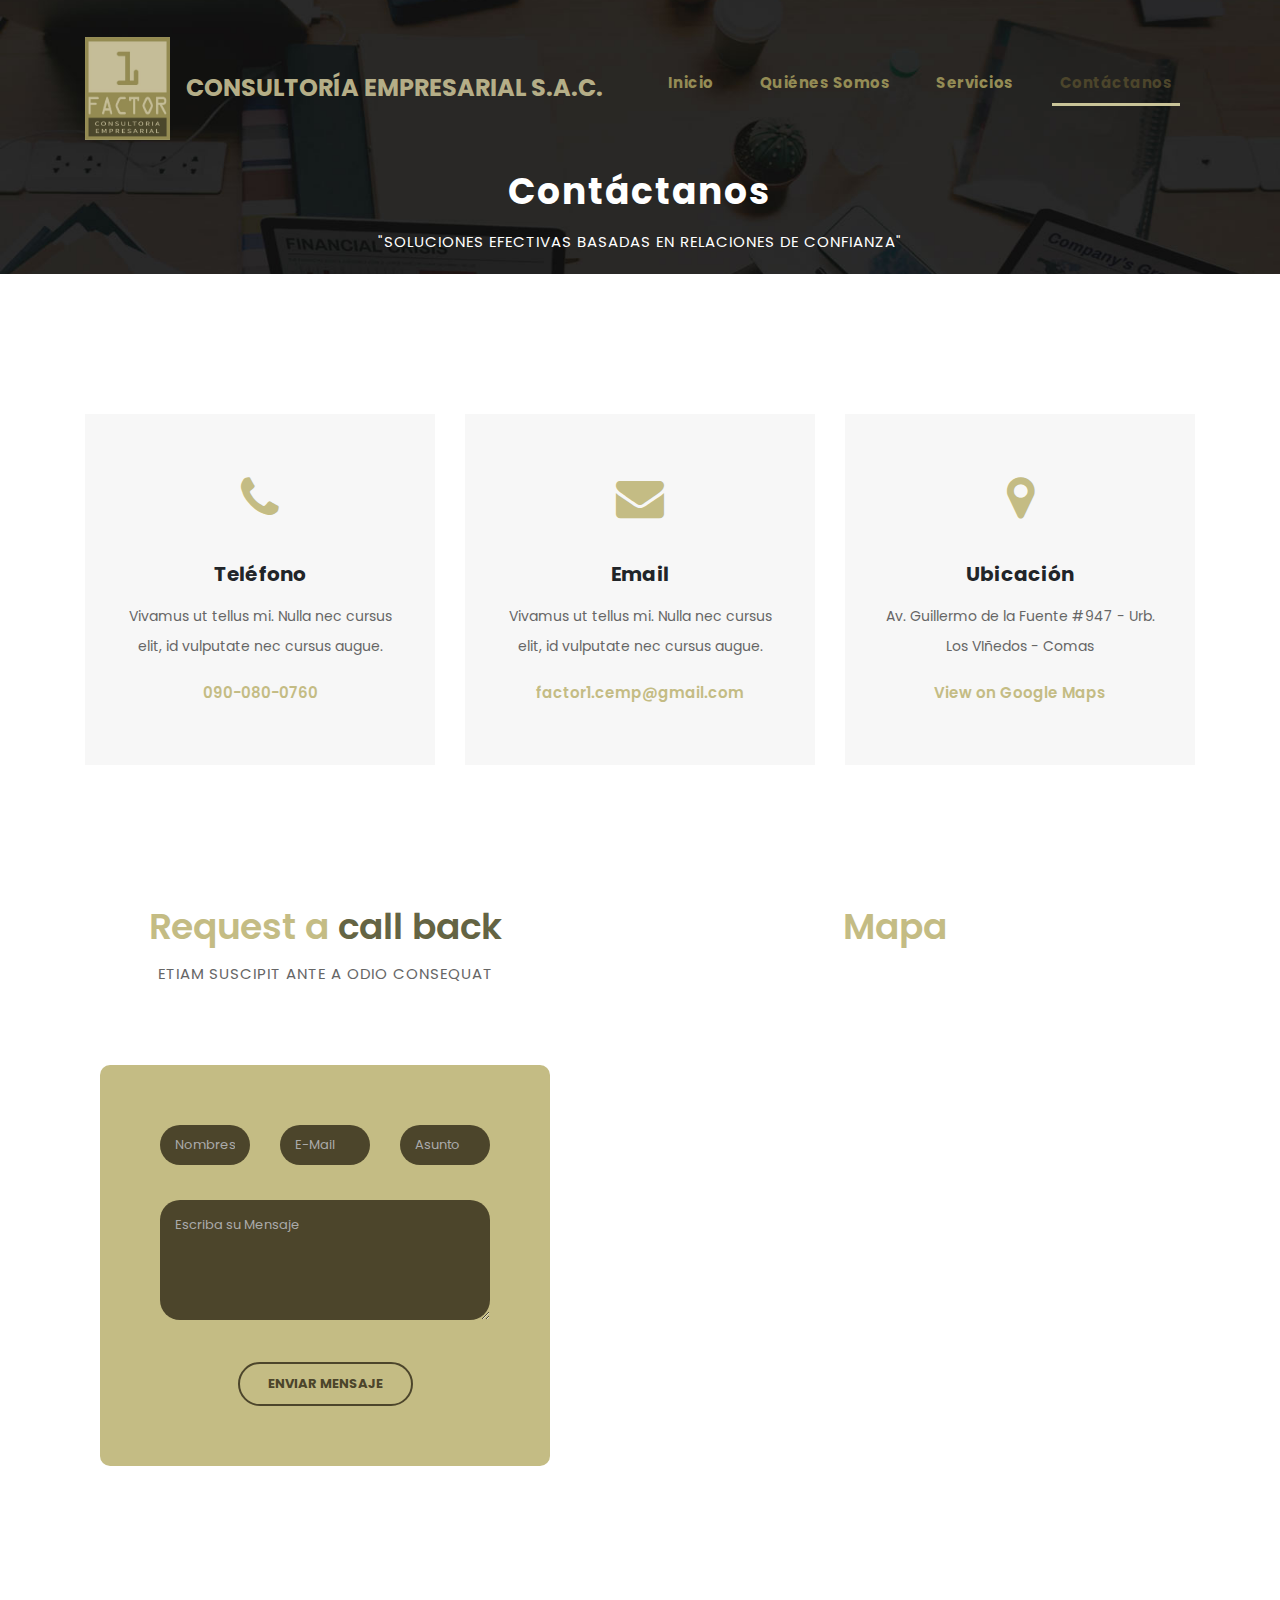
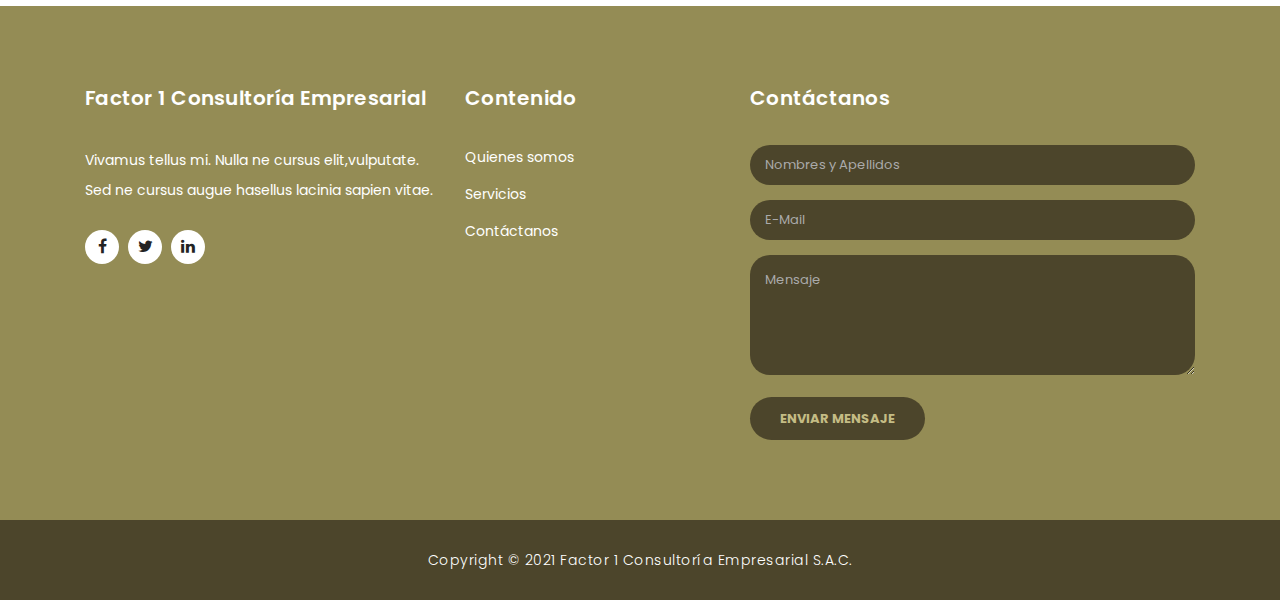
<file: contact.html>
<!DOCTYPE html>
<html lang="en">

  <head>

    <meta charset="utf-8">
    <meta name="viewport" content="width=device-width, initial-scale=1, shrink-to-fit=no">
    <meta name="description" content="">
    <meta name="author" content="TemplateMo">
    <link href="https://fonts.googleapis.com/css?family=Poppins:100,200,300,400,500,600,700,800,900&display=swap" rel="stylesheet">
    <link rel="icon" type="image/png" href="assets/images/logofactor.jpeg" sizes="64x64">

    <title>Factor 1 Consultoría Empresarial</title>

    <!-- Bootstrap core CSS -->
    <link href="vendor/bootstrap/css/bootstrap.min.css" rel="stylesheet">

    <!-- Additional CSS Files -->
    <link rel="stylesheet" href="assets/css/fontawesome.css">
    <link rel="stylesheet" href="assets/css/templatemo-finance-business.css">
    <link rel="stylesheet" href="assets/css/owl.css">
<!--

Finance Business TemplateMo

https://templatemo.com/tm-545-finance-business

-->
  </head>

  <body>

    <!-- ***** Preloader Start ***** -->
    <div id="preloader">
        <div class="jumper">
            <div></div>
            <div></div>
            <div></div>
        </div>
    </div>  
    <!-- ***** Preloader End ***** -->

    <!-- Header -->
    <!-- <div class="sub-header">
      <div class="container">
        <div class="row">
          <div class="col-md-8 col-xs-12">
            <ul class="left-info">
              <li><a href="#"><i class="fa fa-clock-o"></i>Mon-Fri 09:00-17:00</a></li>
              <li><a href="#"><i class="fa fa-phone"></i>090-080-0760</a></li>
            </ul>
          </div>
          <div class="col-md-4">
            <ul class="right-icons">
              <li><a href="#"><i class="fa fa-facebook"></i></a></li>
              <li><a href="#"><i class="fa fa-twitter"></i></a></li>
              <li><a href="#"><i class="fa fa-linkedin"></i></a></li>
              <li><a href="#"><i class="fa fa-behance"></i></a></li>
            </ul>
          </div>
        </div>
      </div>
    </div> -->
    
    <header class="">
      <nav class="navbar navbar-expand-lg">
        <div class="container">
          <a class="navbar-brand" href="index.html"><img src="assets/images/logofactor.jpeg" alt="logo factor" style="width: 85px;"></a>
          <a class="navbar-brand" href="index.html"><h2>CONSULTORÍA EMPRESARIAL S.A.C.</h2></a>
          <button class="navbar-toggler" type="button" data-toggle="collapse" data-target="#navbarResponsive" aria-controls="navbarResponsive" aria-expanded="false" aria-label="Toggle navigation">
            <span class="navbar-toggler-icon"></span>
          </button>
          <div class="collapse navbar-collapse" id="navbarResponsive">
            <ul class="navbar-nav ml-auto">
              <li class="nav-item">
                <a class="nav-link" href="index.html">Inicio
                  <span class="sr-only">(current)</span>
                </a>
              </li>
              <li class="nav-item">
                <a class="nav-link" href="about.html">Quiénes Somos</a>
              </li>
              <li class="nav-item">
                <a class="nav-link" href="services.html">Servicios</a>
              </li>
              <li class="nav-item active">
                <a class="nav-link" href="contact.html">Contáctanos</a>
              </li>
              <!-- <li class="nav-item">
                <a class="nav-link" href="one-page.html">One Page</a>
              </li> -->
            </ul>
          </div>
        </div>
      </nav>
    </header>

    <!-- Page Content -->
    <div class="page-heading header-text">
      <div class="container">
        <div class="row">
          <div class="col-md-12">
            <h1>Contáctanos</h1>
            <span>"SOLUCIONES EFECTIVAS BASADAS EN RELACIONES DE CONFIANZA"</span>
          </div>
        </div>
      </div>
    </div>

    <div class="contact-information">
      <div class="container">
        <div class="row">
          <div class="col-md-4">
            <div class="contact-item">
              <i class="fa fa-phone"></i>
              <h4>Teléfono</h4>
              <p>Vivamus ut tellus mi. Nulla nec cursus elit, id vulputate nec cursus augue.</p>
              <a href="#">090-080-0760</a>
            </div>
          </div>
          <div class="col-md-4">
            <div class="contact-item">
              <i class="fa fa-envelope"></i>
              <h4>Email</h4>
              <p>Vivamus ut tellus mi. Nulla nec cursus elit, id vulputate nec cursus augue.</p>
              <a href="#">factor1.cemp@gmail.com</a>
            </div>
          </div>
          <div class="col-md-4">
            <div class="contact-item">
              <i class="fa fa-map-marker"></i>
              <h4>Ubicación</h4>
              <p>Av. Guillermo de la Fuente #947 - Urb. Los VIñedos - Comas</p>
              <a href="#">View on Google Maps</a>
            </div>
          </div>
        </div>
      </div>
    </div>

    <div class="container">
      <div class="row">
        <div class="callback-form col">
          <div class="container">
            <div class="row">
              <div class="col-md-12">
                <div class="section-heading">
                  <h2>Request a <em>call back</em></h2>
                  <span>Etiam suscipit ante a odio consequat</span>
                </div>
              </div>
              <div class="col-md-12">
                <div class="contact-form">
                  <form id="contact" action="" method="post">
                    <div class="row">
                      <div class="col-lg-4 col-md-12 col-sm-12">
                        <fieldset>
                          <input name="name" type="text" class="form-control" id="name" placeholder="Nombres y Apellidos" required="">
                        </fieldset>
                      </div>
                      <div class="col-lg-4 col-md-12 col-sm-12">
                        <fieldset>
                          <input name="email" type="text" class="form-control" id="email" pattern="[^ @]*@[^ @]*" placeholder="E-Mail" required="">
                        </fieldset>
                      </div>
                      <div class="col-lg-4 col-md-12 col-sm-12">
                        <fieldset>
                          <input name="subject" type="text" class="form-control" id="subject" placeholder="Asunto" required="">
                        </fieldset>
                      </div>
                      <div class="col-lg-12">
                        <fieldset>
                          <textarea name="message" rows="6" class="form-control" id="message" placeholder="Escriba su Mensaje" required=""></textarea>
                        </fieldset>
                      </div>
                      <div class="col-lg-12">
                        <fieldset>
                          <button type="submit" id="form-submit" class="border-button">Enviar Mensaje</button>
                        </fieldset>
                      </div>
                    </div>
                  </form>
                </div>
              </div>
            </div>
          </div>
        </div>
    

      <div id="map" class="col mapa" style="margin-top: 140px;">
        <div class="section-heading">
          <h2>Mapa</h2>
        </div>
        <!-- How to change your own map point
          1. Go to Google Maps
          2. Click on your location point
          3. Click "Share" and choose "Embed map" tab
          4. Copy only URL and paste it within the src="" field below
        -->
              <!-- <iframe src="https://maps.google.com/maps?q=Av+Guillermo+de+la+Fuente+947,+Comas+15312,+Perú&t=&z=13&ie=UTF8&iwloc=&output=embed" width="100%" height="500px" frameborder="0" style="border:0" allowfullscreen></iframe> -->
              <iframe src="https://www.google.com/maps/embed?pb=!1m18!1m12!1m3!1d3903.397966455712!2d-77.05505588465007!3d-11.946924843305279!2m3!1f0!2f0!3f0!3m2!1i1024!2i768!4f13.1!3m3!1m2!1s0x9105d02b862449d7%3A0xdd7900ad5aa55669!2sAv%20Guillermo%20de%20la%20Fuente%20947%2C%20Comas%2015312!5e0!3m2!1ses-419!2spe!4v1619399512737!5m2!1ses-419!2spe" width="600" height="450" style="border:0;" allowfullscreen="" loading="lazy"></iframe>
      </div>
    </div>
    </div>


    <!-- Footer Starts Here -->
    <footer>
      <div class="container">
        <div class="row">
          <div class="col-md-4 footer-item">
            <h4>Factor 1 Consultoría Empresarial</h4>
            <p>Vivamus tellus mi. Nulla ne cursus elit,vulputate. Sed ne cursus augue hasellus lacinia sapien vitae.</p>
            <ul class="social-icons" style="text-align: left;">
              <li><a rel="nofollow" href="https://fb.com/templatemo" target="_blank"><i class="fa fa-facebook"></i></a></li>
              <li><a href="#"><i class="fa fa-twitter"></i></a></li>
              <li><a href="#"><i class="fa fa-linkedin"></i></a></li>
              <!-- <li><a href="#"><i class="fa fa-behance"></i></a></li> -->
            </ul>
          </div>
          <!-- <div class="col-md-3 footer-item">
            <h4>Useful Links</h4>
            <ul class="menu-list">
              <li><a href="#">Vivamus ut tellus mi</a></li>
              <li><a href="#">Nulla nec cursus elit</a></li>
              <li><a href="#">Vulputate sed nec</a></li>
              <li><a href="#">Cursus augue hasellus</a></li>
              <li><a href="#">Lacinia ac sapien</a></li>
            </ul>
          </div> -->
          <div class="col-md-3 footer-item">
            <h4>Contenido</h4>
            <ul class="menu-list">
              <li><a href="#">Quienes somos</a></li>
              <li><a href="#">Servicios</a></li>
              <!-- <li><a href="#">Quick Support</a></li> -->
              <li><a href="#">Contáctanos</a></li>
              <!-- <li><a href="#">Privacy Policy</a></li> -->
            </ul>
          </div>
          <div class="col-md-5 footer-item last-item">
            <h4>Contáctanos</h4>
            <div class="contact-form">
              <form id="contact footer-contact" action="" method="post">
                <div class="row">
                  <div class="col-lg-12 col-md-12 col-sm-12">
                    <fieldset>
                      <input name="name" type="text" class="form-control" id="name" placeholder="Nombres y Apellidos" required="">
                    </fieldset>
                  </div>
                  <div class="col-lg-12 col-md-12 col-sm-12">
                    <fieldset>
                      <input name="email" type="text" class="form-control" id="email" pattern="[^ @]*@[^ @]*" placeholder="E-Mail" required="">
                    </fieldset>
                  </div>
                  <div class="col-lg-12">
                    <fieldset>
                      <textarea name="message" rows="6" class="form-control" id="message" placeholder="Mensaje" required=""></textarea>
                    </fieldset>
                  </div>
                  <div class="col-lg-12">
                    <fieldset>
                      <button type="submit" id="form-submit" class="filled-button">Enviar Mensaje</button>
                    </fieldset>
                  </div>
                </div>
              </form>
            </div>
          </div>
        </div>
      </div>
    </footer>
    
    <div class="sub-footer">
      <div class="container">
        <div class="row">
          <div class="col-md-12">
            <p>Copyright &copy; 2021 Factor 1 Consultoría Empresarial S.A.C.</p>
          </div>
        </div>
      </div>
    </div>

    <!-- Bootstrap core JavaScript -->
    <script src="vendor/jquery/jquery.min.js"></script>
    <script src="vendor/bootstrap/js/bootstrap.bundle.min.js"></script>

    <!-- Additional Scripts -->
    <script src="assets/js/custom.js"></script>
    <script src="assets/js/owl.js"></script>
    <script src="assets/js/slick.js"></script>
    <script src="assets/js/accordions.js"></script>

    <script language = "text/Javascript"> 
      cleared[0] = cleared[1] = cleared[2] = 0; //set a cleared flag for each field
      function clearField(t){                   //declaring the array outside of the
      if(! cleared[t.id]){                      // function makes it static and global
          cleared[t.id] = 1;  // you could use true and false, but that's more typing
          t.value='';         // with more chance of typos
          t.style.color='#fff';
          }
      }
    </script>

  </body>
</html>
</file>
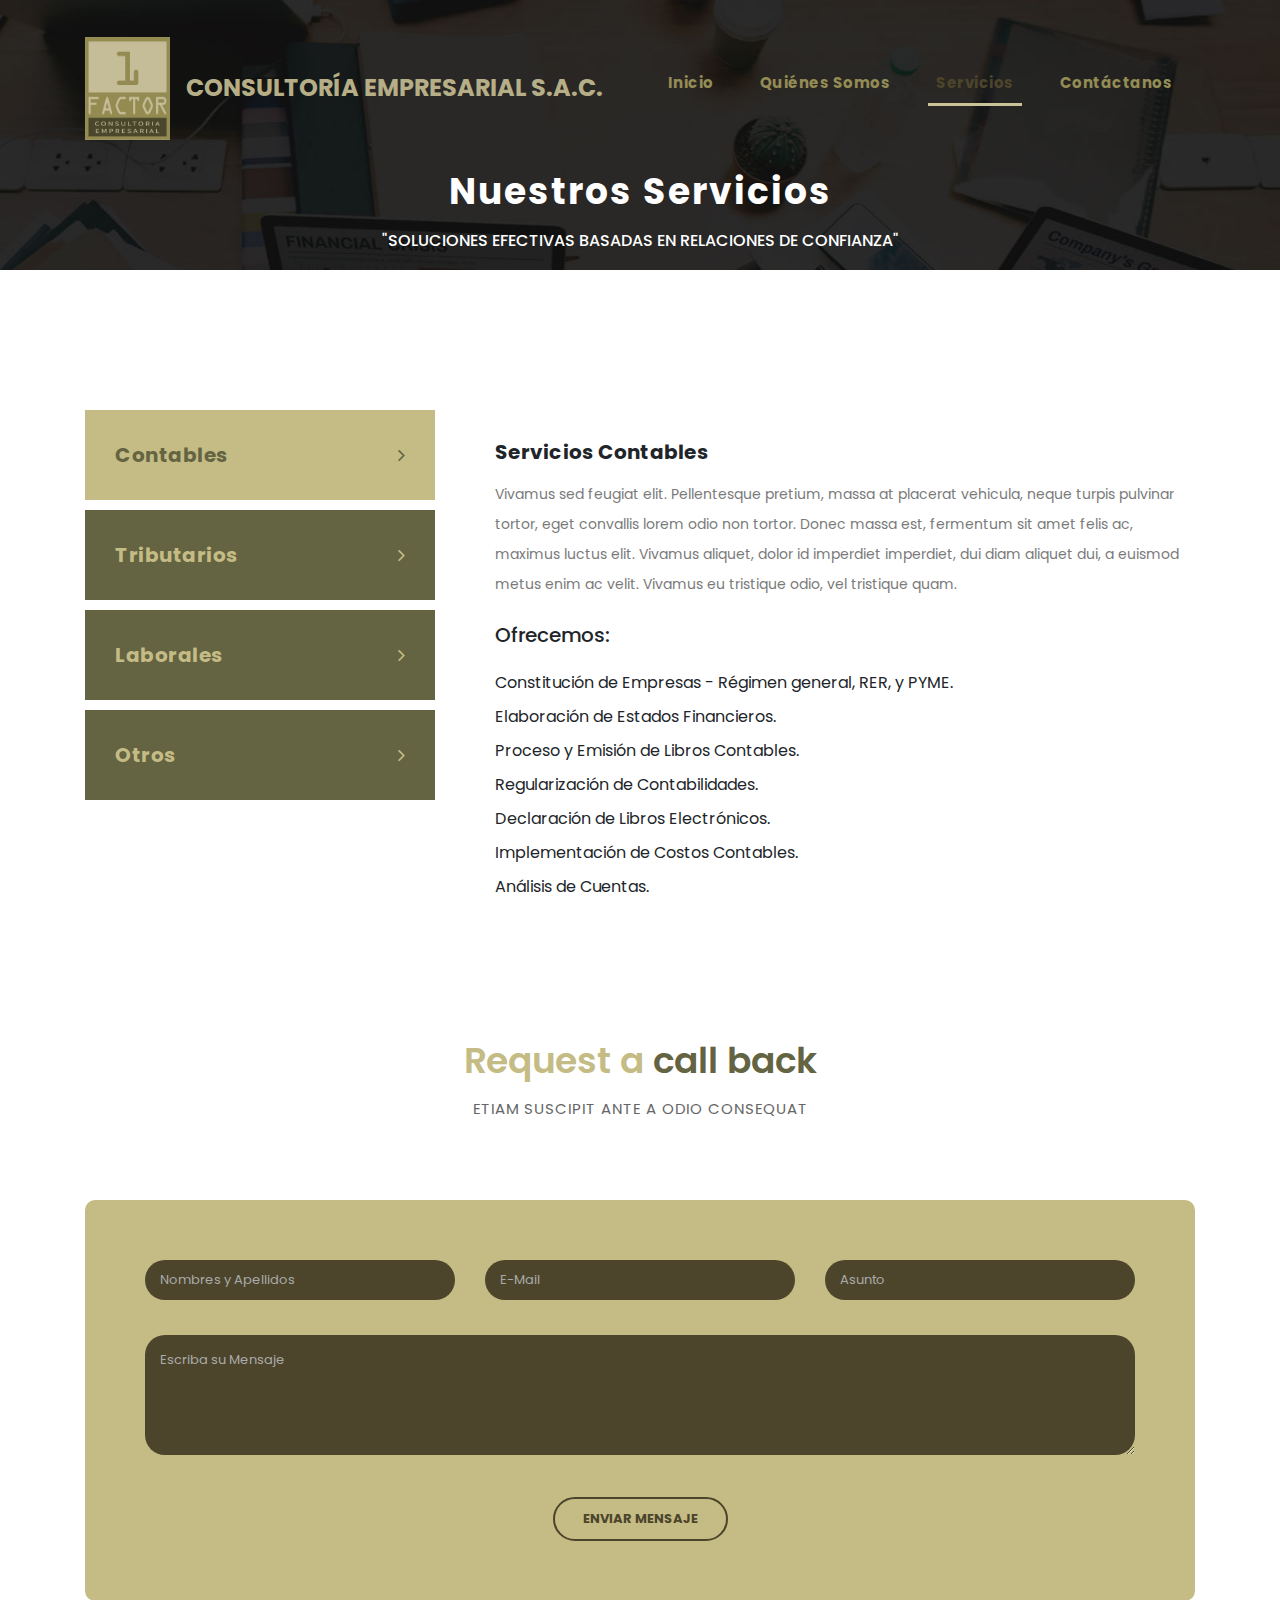
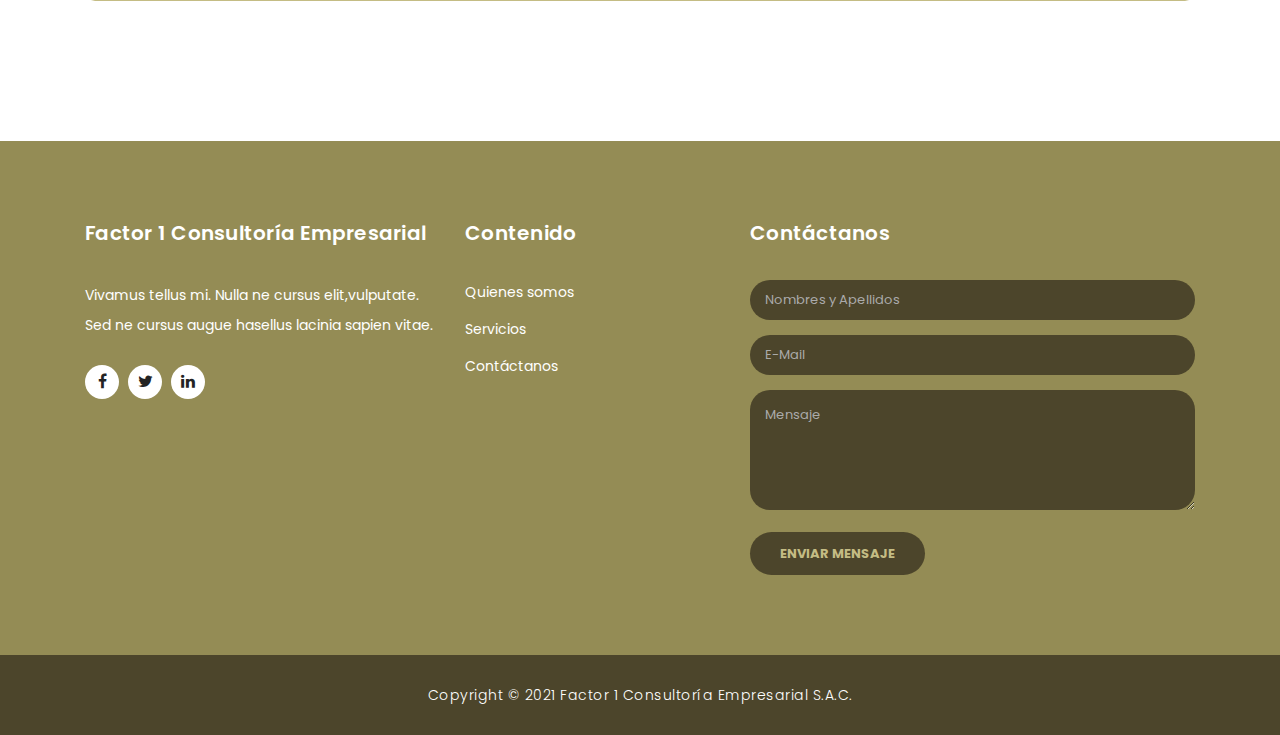
<file: services.html>
<!DOCTYPE html>
<html lang="en">

  <head>

    <meta charset="utf-8">
    <meta name="viewport" content="width=device-width, initial-scale=1, shrink-to-fit=no">
    <meta name="description" content="">
    <meta name="author" content="TemplateMo">
    <link href="https://fonts.googleapis.com/css?family=Poppins:100,200,300,400,500,600,700,800,900&display=swap" rel="stylesheet">

    <link rel="icon" type="image/png" href="assets/images/logofactor.jpeg" sizes="64x64">

    <title>Factor 1 Consultoría Empresarial</title>

    <!-- Bootstrap core CSS -->
    <link href="vendor/bootstrap/css/bootstrap.min.css" rel="stylesheet">

    <!-- Additional CSS Files -->
    <link rel="stylesheet" href="assets/css/fontawesome.css">
    <link rel="stylesheet" href="assets/css/templatemo-finance-business.css">
    <link rel="stylesheet" href="assets/css/owl.css">
<!--

Finance Business TemplateMo

https://templatemo.com/tm-545-finance-business

-->
  </head>

  <body>

    <!-- ***** Preloader Start ***** -->
    <div id="preloader">
        <div class="jumper">
            <div></div>
            <div></div>
            <div></div>
        </div>
    </div>  
    <!-- ***** Preloader End ***** -->

    <!-- Header -->
    <!-- <div class="sub-header">
      <div class="container">
        <div class="row">
          <div class="col-md-8 col-xs-12">
            <ul class="left-info">
              <li><a href="#"><i class="fa fa-clock-o"></i>Mon-Fri 09:00-17:00</a></li>
              <li><a href="#"><i class="fa fa-phone"></i>090-080-0760</a></li>
            </ul>
          </div>
          <div class="col-md-4">
            <ul class="right-icons">
              <li><a href="#"><i class="fa fa-facebook"></i></a></li>
              <li><a href="#"><i class="fa fa-twitter"></i></a></li>
              <li><a href="#"><i class="fa fa-linkedin"></i></a></li>
              <li><a href="#"><i class="fa fa-behance"></i></a></li>
            </ul>
          </div>
        </div>
      </div>
    </div> -->
    
    <header class="">
      <nav class="navbar navbar-expand-lg">
        <div class="container">
          <a class="navbar-brand" href="index.html"><img src="assets/images/logofactor.jpeg" alt="logo factor" style="width: 85px;"></a>
          <a class="navbar-brand" href="index.html"><h2>CONSULTORÍA EMPRESARIAL S.A.C.</h2></a>
          <button class="navbar-toggler" type="button" data-toggle="collapse" data-target="#navbarResponsive" aria-controls="navbarResponsive" aria-expanded="false" aria-label="Toggle navigation">
            <span class="navbar-toggler-icon"></span>
          </button>
          <div class="collapse navbar-collapse" id="navbarResponsive">
            <ul class="navbar-nav ml-auto">
              <li class="nav-item">
                <a class="nav-link" href="index.html">Inicio
                  <span class="sr-only">(current)</span>
                </a>
              </li>
              <li class="nav-item">
                <a class="nav-link" href="about.html">Quiénes Somos</a>
              </li>
              <li class="nav-item active">
                <a class="nav-link" href="services.html">Servicios</a>
              </li>
              <li class="nav-item">
                <a class="nav-link" href="contact.html">Contáctanos</a>
              </li>
              <!-- <li class="nav-item">
                <a class="nav-link" href="one-page.html">One Page</a>
              </li> -->
            </ul>
          </div>
        </div>
      </nav>
    </header>

    <!-- Page Content -->
    <div class="page-heading header-text">
      <div class="container">
        <div class="row">
          <div class="col-md-12">
            <h1>Nuestros Servicios<h1>
            <h6>"SOLUCIONES EFECTIVAS BASADAS EN RELACIONES DE CONFIANZA"</h6>
          </div>
        </div>
      </div>
    </div>

    <div class="single-services">
      <div class="container">
        <div class="row" id="tabs">
          <div class="col-md-4">
            <ul>
              <li><a href='#tabs-1'>Contables <i class="fa fa-angle-right"></i></a></li>
              <li><a href='#tabs-2'>Tributarios <i class="fa fa-angle-right"></i></a></li>
              <li><a href='#tabs-3'>Laborales <i class="fa fa-angle-right"></i></a></li>
              <li><a href='#tabs-4'>Otros <i class="fa fa-angle-right"></i></a></li>
            </ul>
          </div>
          <div class="col-md-8">
            <section class='tabs-content'>
              <article id='tabs-1'>
                <!-- <img src="assets/images/single_service_01.jpg" alt=""> -->
                <h4>Servicios Contables</h4>
                <p>Vivamus sed feugiat elit. Pellentesque pretium, massa at placerat vehicula, neque turpis pulvinar tortor, eget convallis lorem odio non tortor. Donec massa est, fermentum sit amet felis ac, maximus luctus elit. Vivamus aliquet, dolor id imperdiet imperdiet, dui diam aliquet dui, a euismod metus enim ac velit. Vivamus eu tristique odio, vel tristique quam.
                </p><br>  
                <h5>Ofrecemos: </h5>
                <br>
                <ul>
                  <li>
                    Constitución de Empresas - Régimen general, RER, y PYME.
                  </li>
                  <li>
                    Elaboración de Estados Financieros.
                  </li>
                  <li>
                    Proceso y Emisión de Libros Contables.
                  </li>
                  <li>
                    Regularización de Contabilidades.
                  </li>
                  <li>
                    Declaración de Libros Electrónicos.
                  </li>
                  <li>
                    Implementación de Costos Contables.
                  </li>
                  <li>
                    Análisis de Cuentas.
                  </li>
                </ul>
              </article>
              <article id='tabs-2'>
                <!-- <img src="assets/images/single_service_02.jpg" alt=""> -->
                <h4>Servicios Tributarios</h4>
                <p>Sed ut dolor in augue cursus ultrices. Vivamus mauris turpis, auctor vel facilisis in, tincidunt vel diam. Sed vitae scelerisque orci. Nunc non magna orci. Aliquam commodo mauris ante, quis posuere nibh vestibulum sit amet</p><br>
                <h5>Ofrecemos: </h5>
                <br>
                <ul>
                  <li>
                    Declaración electrónica de IGV-Renta y PLAME.
                  </li>
                  <li>
                    Planeamiento Tributario.
                  </li>
                  <li>
                    Devolución de impuestos - Detracciones - Retenciones - Percepciones.
                  </li>
                  <li>
                    Determinación del impuesto a la renta anual.
                  </li>
                  <li>
                    Fiscalización de requerimientos SUNAT.
                  </li>
                  <li>
                    Fraccionamientos Tributarios.
                  </li>
                  <li>
                    ITAN.
                  </li>
                </ul>
              </article>
              <article id='tabs-3'>
                <!-- <img src="assets/images/single_service_03.jpg" alt=""> -->
                <h4>Servicios Laborales</h4>
                <p>Mauris lobortis quam id dictum dignissim. Donec pellentesque erat dolor, cursus dapibus turpis hendrerit quis. Suspendisse at suscipit arcu. Nulla sed erat lectus. Nulla facilisi. In sit amet neque sapien. Donec scelerisque mi at gravida efficitur. Nunc lacinia a est eu malesuada. Curabitur eleifend elit sapien, sed pulvinar orci luctus eget.</p><br>
                <h5>Ofrecemos: </h5>
                <br>
                <ul>
                  <li>
                    Outsourcing de planillas de sueldos.
                  </li>
                  <li>
                    Contratos laborales.
                  </li>
                  <li>
                    ESSALUD - ONP - AFP - PLAME.
                  </li>
                  <li>
                    Liquidación de beneficios sociales - Vacaciones.
                  </li>
                  <li>
                    CTS semestrales.
                  </li>
                  <li>
                    Fiscalizaciones laborales.
                  </li>
                </ul>
              </article>
              <article id='tabs-4'>
                <!-- <img src="assets/images/single_service_04.jpg" alt=""> -->
                <h4>Otros Servicios</h4>
                <p>Integer vehicula sapien quis dolor efficitur, eget molestie eros tempus. Curabitur sollicitudin, tortor at suscipit volutpat, nisi arcu aliquet dui, vitae semper sem turpis quis libero. Quisque vulputate lacinia nisl ac lobortis. Ut ultricies maximus turpis, in sollicitudin ligula posuere vel.</p><br>
                <h5>Ofrecemos: </h5>
                <br>
                <ul>
                  <li>
                    Seguridad y salud en el trabajo - SUNAFIL.
                  </li>
                  <li>
                    Declaración insumos químicos SUNAT.
                  </li>
                  <li>
                    Control interno - DUE DILIGENCE.
                  </li>
                  <li>
                    Precios de transferencia.
                  </li>
                  <li>
                    Auditoría tributaria.
                  </li>
                  <li>
                    Tomas de inventarios físicos.
                  </li>
                  <li>
                    Encuestas anuales INEI PRODUCE.
                  </li>
                </ul>
              </article>
            </section>
          </div>
        </div>
      </div>
    </div>

    <div class="callback-form">
      <div class="container">
        <div class="row">
          <div class="col-md-12">
            <div class="section-heading">
              <h2>Request a <em>call back</em></h2>
              <span>Etiam suscipit ante a odio consequat</span>
            </div>
          </div>
          <div class="col-md-12">
            <div class="contact-form">
              <form id="contact" action="" method="post">
                <div class="row">
                  <div class="col-lg-4 col-md-12 col-sm-12">
                    <fieldset>
                      <input name="name" type="text" class="form-control" id="name" placeholder="Nombres y Apellidos" required="">
                    </fieldset>
                  </div>
                  <div class="col-lg-4 col-md-12 col-sm-12">
                    <fieldset>
                      <input name="email" type="text" class="form-control" id="email" pattern="[^ @]*@[^ @]*" placeholder="E-Mail" required="">
                    </fieldset>
                  </div>
                  <div class="col-lg-4 col-md-12 col-sm-12">
                    <fieldset>
                      <input name="subject" type="text" class="form-control" id="subject" placeholder="Asunto" required="">
                    </fieldset>
                  </div>
                  <div class="col-lg-12">
                    <fieldset>
                      <textarea name="message" rows="6" class="form-control" id="message" placeholder="Escriba su Mensaje" required=""></textarea>
                    </fieldset>
                  </div>
                  <div class="col-lg-12">
                    <fieldset>
                      <button type="submit" id="form-submit" class="border-button">Enviar Mensaje</button>
                    </fieldset>
                  </div>
                </div>
              </form>
            </div>
          </div>
        </div>
      </div>
    </div>

    <!-- <div class="partners">
      <div class="container">
        <div class="row">
          <div class="col-md-12">
            <div class="owl-partners owl-carousel">
              <div class="partner-item">
                <img src="assets/images/client-01.png" alt="">
              </div>
            </div>
          </div>
        </div>
      </div>
    </div> -->


    <!-- Footer Starts Here -->
    <footer>
      <div class="container">
        <div class="row">
          <div class="col-md-4 footer-item">
            <h4>Factor 1 Consultoría Empresarial</h4>
            <p>Vivamus tellus mi. Nulla ne cursus elit,vulputate. Sed ne cursus augue hasellus lacinia sapien vitae.</p>
            <ul class="social-icons" style="text-align: left;">
              <li><a rel="nofollow" href="https://fb.com/templatemo" target="_blank"><i class="fa fa-facebook"></i></a></li>
              <li><a href="#"><i class="fa fa-twitter"></i></a></li>
              <li><a href="#"><i class="fa fa-linkedin"></i></a></li>
              <!-- <li><a href="#"><i class="fa fa-behance"></i></a></li> -->
            </ul>
          </div>
          <!-- <div class="col-md-3 footer-item">
            <h4>Useful Links</h4>
            <ul class="menu-list">
              <li><a href="#">Vivamus ut tellus mi</a></li>
              <li><a href="#">Nulla nec cursus elit</a></li>
              <li><a href="#">Vulputate sed nec</a></li>
              <li><a href="#">Cursus augue hasellus</a></li>
              <li><a href="#">Lacinia ac sapien</a></li>
            </ul>
          </div> -->
          <div class="col-md-3 footer-item">
            <h4>Contenido</h4>
            <ul class="menu-list">
              <li><a href="#">Quienes somos</a></li>
              <li><a href="#">Servicios</a></li>
              <!-- <li><a href="#">Quick Support</a></li> -->
              <li><a href="#">Contáctanos</a></li>
              <!-- <li><a href="#">Privacy Policy</a></li> -->
            </ul>
          </div>
          <div class="col-md-5 footer-item last-item">
            <h4>Contáctanos</h4>
            <div class="contact-form">
              <form id="contact footer-contact" action="" method="post">
                <div class="row">
                  <div class="col-lg-12 col-md-12 col-sm-12">
                    <fieldset>
                      <input name="name" type="text" class="form-control" id="name" placeholder="Nombres y Apellidos" required="">
                    </fieldset>
                  </div>
                  <div class="col-lg-12 col-md-12 col-sm-12">
                    <fieldset>
                      <input name="email" type="text" class="form-control" id="email" pattern="[^ @]*@[^ @]*" placeholder="E-Mail" required="">
                    </fieldset>
                  </div>
                  <div class="col-lg-12">
                    <fieldset>
                      <textarea name="message" rows="6" class="form-control" id="message" placeholder="Mensaje" required=""></textarea>
                    </fieldset>
                  </div>
                  <div class="col-lg-12">
                    <fieldset>
                      <button type="submit" id="form-submit" class="filled-button">Enviar Mensaje</button>
                    </fieldset>
                  </div>
                </div>
              </form>
            </div>
          </div>
        </div>
      </div>
    </footer>
    
    <div class="sub-footer">
      <div class="container">
        <div class="row">
          <div class="col-md-12">
            <p>Copyright &copy; 2021 Factor 1 Consultoría Empresarial S.A.C.</p>
          </div>
        </div>
      </div>
    </div>

    <!-- Bootstrap core JavaScript -->
    <script src="vendor/jquery/jquery.min.js"></script>
    <script src="vendor/bootstrap/js/bootstrap.bundle.min.js"></script>

    <!-- Additional Scripts -->
    <script src="assets/js/custom.js"></script>
    <script src="assets/js/owl.js"></script>
    <script src="assets/js/slick.js"></script>
    <script src="assets/js/accordions.js"></script>

    <script language = "text/Javascript"> 
      cleared[0] = cleared[1] = cleared[2] = 0; //set a cleared flag for each field
      function clearField(t){                   //declaring the array outside of the
      if(! cleared[t.id]){                      // function makes it static and global
          cleared[t.id] = 1;  // you could use true and false, but that's more typing
          t.value='';         // with more chance of typos
          t.style.color='#fff';
          }
      }
    </script>

  </body>
</html>
</file>
<file: assets/css/templatemo-finance-business.css>
/* 

TemplateMo - Finance Business

https://templatemo.com/tm-545-finance-business

*/

body {
  font-family: 'Poppins', sans-serif;
  overflow-x: hidden;
  text-rendering: optimizeLegibility;
  -webkit-font-smoothing: antialiased;
  -moz-osx-font-smoothing: grayscale;
}
p {
	margin-bottom: 0px;
	font-size: 14px;
	color: #666666;
	line-height: 30px;
}
a {
	text-decoration: none!important;
}
ul {
	padding: 0;
	margin: 0;
	list-style: none;
}

h1,h2,h3,h4,h5,h6 {
	margin: 0px;
}

a.filled-button {
	background-color: #646443;
	color: #fff;
	font-size: 13px;
	text-transform: uppercase;
	font-weight: 700;
	padding: 12px 30px;
	border-radius: 30px;
	display: inline-block;
	transition: all 0.3s;
}

a.filled-button:hover {
	background-color: #c4bc84;
	color: #646443;
}

a.border-button {
	background-color: transparent;
	color: #fff;
	border: 2px solid #fff;
	font-size: 13px;
	text-transform: uppercase;
	font-weight: 700;
	padding: 10px 28px;
	border-radius: 30px;
	display: inline-block;
	transition: all 0.3s;
}

a.border-button:hover {
	background-color: #fff;
	color: #646443;
}

.section-heading {
	text-align: center;
	margin-bottom: 80px;
}

.section-heading h2 {
	font-size: 36px;
	font-weight: 600;
	color: #c4bc84;
}

.section-heading em {
	font-style: normal;
	color: #646443;
}

.section-heading span {
	display: block;
	margin-top: 15px;
	text-transform: uppercase;
	font-size: 15px;
	color: #666;
	letter-spacing: 1px;
}

#preloader {
  overflow: hidden;
  background: #646443;
  left: 0;
  right: 0;
  top: 0;
  bottom: 0;
  position: fixed;
  z-index: 9999999;
  color: #fff;
}

#preloader .jumper {
  left: 0;
  top: 0;
  right: 0;
  bottom: 0;
  display: block;
  position: absolute;
  margin: auto;
  width: 50px;
  height: 50px;
}

#preloader .jumper > div {
  background-color: #fff;
  width: 10px;
  height: 10px;
  border-radius: 100%;
  -webkit-animation-fill-mode: both;
  animation-fill-mode: both;
  position: absolute;
  opacity: 0;
  width: 50px;
  height: 50px;
  -webkit-animation: jumper 1s 0s linear infinite;
  animation: jumper 1s 0s linear infinite;
}

#preloader .jumper > div:nth-child(2) {
  -webkit-animation-delay: 0.33333s;
  animation-delay: 0.33333s;
}

#preloader .jumper > div:nth-child(3) {
  -webkit-animation-delay: 0.66666s;
  animation-delay: 0.66666s;
}

@-webkit-keyframes jumper {
  0% {
    opacity: 0;
    -webkit-transform: scale(0);
    transform: scale(0);
  }
  5% {
    opacity: 1;
  }
  100% {
    -webkit-transform: scale(1);
    transform: scale(1);
    opacity: 0;
  }
}

@keyframes jumper {
  0% {
    opacity: 0;
    -webkit-transform: scale(0);
    transform: scale(0);
  }
  5% {
    opacity: 1;
  }
  100% {
    opacity: 0;
  }
}

/* Sub Header Style */

.sub-header {
	background-color: #646443;
	height: 46px;
	line-height: 46px;
}

.sub-header ul li {
	display: inline-block;
}

.sub-header ul.left-info li {
	border-left: 1px solid rgba(250,250,250,0.3);
	padding: 0px 20px;
}

.sub-header ul.left-info li:last-child {
	border-right: 1px solid rgba(250,250,250,0.3);
}

.sub-header ul.left-info li i {
	margin-right: 10px;
	font-size: 18px;
}

.sub-header ul.left-info li a {
	color: #fff;
	font-size: 14px;
	font-weight: 600;
}

.sub-header ul.right-icons {
	float: right;
}

.sub-header ul.right-icons li {
	margin-right: -4px;
	width: 46px;
	display: inline-block;
	text-align: center;
	border-right: 1px solid rgba(250,250,250,0.3);
}

.sub-header ul.right-icons li:first-child {
	border-left: 1px solid rgba(250,250,250,0.3);
}

.sub-header ul.right-icons li a {
	color: #fff;
	transition: all 0.3s;
}

.sub-header ul.right-icons li a:hover {
	opacity: 0.75;
}



/* Header Style */
header {
	position: absolute;
	z-index: 99999;
	width: 100%;
	background-color: transparent!important;
	height: 140px;
	-webkit-transition: all 0.3s ease-in-out 0s;
    -moz-transition: all 0.3s ease-in-out 0s;
    -o-transition: all 0.3s ease-in-out 0s;
    transition: all 0.3s ease-in-out 0s;
}
header .navbar {
	padding: 20px 0px;
}
.background-header .navbar {
	padding: 10px 0px;
}
.background-header {
	top: 0;
	position: fixed;
	background-color: #fff!important;
	box-shadow: 0px 1px 10px rgba(0,0,0,0.1);
}
.background-header .navbar-brand h2 {
	color: #646443!important;
}
.background-header .navbar-nav a.nav-link {
	color: #1e1e1e!important;
}
.background-header .navbar-nav .nav-link:hover,
.background-header .navbar-nav .active>.nav-link,
.background-header .navbar-nav .nav-link.current,
.background-header .navbar-nav .nav-link.show,
.background-header .navbar-nav .show>.nav-link {
	color: #646443!important;
}
.navbar .navbar-brand {
	float: 	left;
	margin-top: 12px;
	outline: none;
}
.navbar .navbar-brand h2 {
	color: #b5ae87;
	text-transform: uppercase;
	font-size: 24px;
	font-weight: 700;
	-webkit-transition: all .3s ease 0s;
    -moz-transition: all .3s ease 0s;
    -o-transition: all .3s ease 0s;
    transition: all .3s ease 0s;
}
.navbar .navbar-brand h2 em {
	font-style: normal;
	font-size: 16px;
}
#navbarResponsive {
	z-index: 999;
}
.navbar-collapse {
	text-align: center;
}
.navbar .navbar-nav .nav-item {
	margin: 0px 15px;
}
.navbar .navbar-nav a.nav-link {
	text-transform: capitalize;
	font-size: 15px;
	font-weight: bold;
	letter-spacing: 0.5px;
	color: #948c55;
	transition: all 0.5s;
	margin-top: 5px;
}
.navbar .navbar-nav .nav-link:hover,
.navbar .navbar-nav .active>.nav-link,
.navbar .navbar-nav .nav-link.current,
.navbar .navbar-nav .nav-link.show,
.navbar .navbar-nav .show>.nav-link {
	color: #4c452b;
	border-bottom: 3px solid #c9c498;
}
.navbar .navbar-toggler-icon {
	background-image: none;
}
.navbar .navbar-toggler {
	border-color: #fff;
	background-color: #fff;	
	height: 36px;
	outline: none;
	border-radius: 0px;
	position: absolute;
	right: 30px;
	top: 20px;
}
.navbar .navbar-toggler-icon:after {
	content: '\f0c9';
	color: #c9c498;
	font-size: 18px;
	line-height: 26px;
	font-family: 'FontAwesome';
}



/* Banner Style */

.img-fill{
  width: 100%;
  display: block;
  overflow: hidden;
  position: relative;
  text-align: center
}

.img-fill img {
  min-height: 100%;
  min-width: 100%;
  position: relative;
  display: inline-block;
  max-width: none;
}

*,
*:before,
*:after {
  -webkit-box-sizing: border-box;
  box-sizing: border-box;
  -webkit-font-smoothing: antialiased;
  -moz-osx-font-smoothing: grayscale;
}

.Grid1k {
  padding: 0 15px;
  max-width: 1200px;
  margin: auto;
}

.blocks-box,
.slick-slider {
  margin: 0;
  padding: 0!important;
}

.slick-slide {
  float: left;
  padding: 0;
}

.Modern-Slider .item .img-fill {
	background-size: cover;
	background-position: center center;
	background-repeat: no-repeat;
	height:100vh;
}

.Modern-Slider .item-1 .img-fill {
	background-image: url(../images/slide_tax.jpg);
}

.Modern-Slider .item-2 .img-fill {
	background-image: url(../images/slide_tax2.jpg);
}

.Modern-Slider .item-3 .img-fill {
	background-image: url(../images/slide_tax3.jpg);
}

.Modern-Slider .NextArrow{
  position:absolute;
  top:50%;
  right:30px;
  border:0 none;
  background-color: transparent;
  text-align:center;
  font-size: 36px;
  font-family: 'FontAwesome';
  color:#646443;
  z-index:5;
  outline: none;
  cursor: pointer;
}

.Modern-Slider .NextArrow:before{
  content:'\f105';
}

.Modern-Slider .PrevArrow {
  position:absolute;
  top:50%;
  left:30px;
  border:0 none;
  background-color: transparent;
  text-align:center;
  font-size: 36px;
  font-family: 'FontAwesome';
  color:#646443;
  z-index:5;
  outline: none;
  cursor: pointer;
}

.Modern-Slider .PrevArrow:before{
  content:'\f104';
}

ul.slick-dots {
  display: none!important;
}

.Modern-Slider .text-content {
	text-align: left;
  	width: 40%;
  	position: absolute;
  	top: 50%;
  	left: 35%;
  	transform: translate(-50%, -50%);
	background: rgba(0,0,0,0.5);
	padding: 15px;
	border-radius: 10px;
}

.Modern-Slider .item h6 {
  margin-bottom: 15px;
  font-size: 22px;
  text-transform: uppercase;
  font-weight: 700;
  letter-spacing: 1px;
  color:#c4bc84;
  animation:fadeOutRight 1s both;
}

.Modern-Slider .item h4 {
  margin-bottom: 30px;
  text-transform: uppercase;
  font-size: 44px;
  font-weight: 700;
  letter-spacing: 2.5px;
  color:#ccbc96;
  overflow:hidden;
  animation:fadeOutLeft 1s both;
}

.Modern-Slider .item p {
	max-width: 570px;
	color: #fff;
	font-size: 15px;
	font-weight: 400;
	line-height: 30px;
	margin-bottom: 40px;
}

.Modern-Slider .item a {
  margin: 0 5px;
}

.Modern-Slider .item.slick-active h6{
  animation:fadeInDown 1s both 1s;
}

.Modern-Slider .item.slick-active h4{
  animation:fadeInLeft 1s both 1.5s;
}

.Modern-Slider .item.slick-active{
  animation:Slick-FastSwipeIn 1s both;
}

.Modern-Slider .buttons {
  position: relative;
}

.Modern-Slider {background:#000;}


/* ==== Slick Slider Css Ruls === */
.slick-slider{position:relative;display:block;-webkit-user-select:none;-moz-user-select:none;-ms-user-select:none;user-select:none;-webkit-touch-callout:none;-khtml-user-select:none;-ms-touch-action:pan-y;touch-action:pan-y;-webkit-tap-highlight-color:transparent}
.slick-list{position:relative;display:block;overflow:hidden;margin:0;padding:0}
.slick-list:focus{outline:none}.slick-list.dragging{cursor:hand}
.slick-slider .slick-track,.slick-slider .slick-list{-webkit-transform:translate3d(0,0,0);-ms-transform:translate3d(0,0,0);transform:translate3d(0,0,0)}
.slick-track{position:relative;top:0;left:0;display:block}
.slick-track:before,.slick-track:after{display:table;content:''}.slick-track:after{clear:both}
.slick-loading .slick-track{visibility:hidden}
.slick-slide{display:none;float:left /* If RTL Make This Right */ ;height:100%;min-height:1px}
.slick-slide.dragging img{pointer-events:none}
.slick-initialized .slick-slide{display:block}
.slick-loading .slick-slide{visibility:hidden}
.slick-vertical .slick-slide{display:block;height:auto;border:1px solid transparent}




/* Request Form */

.request-form {
	background-color: #c4bc84;
	padding: 40px 0px;
	color: #646443;
}

.request-form h4 {
	font-size: 22px;
	font-weight: 600;
}

.request-form span {
	font-size: 15px;
	font-weight: 400;
	display: inline-block;
	margin-top: 10px;
}

.request-form a.border-button {
	margin-top: 12px;
	float: right;
}




/* Services */

.services {
	margin-top: 140px;
}

.service-item img {
	width: 100%;
	overflow: hidden;
}

.service-item .down-content {
	background-color: #f7f7f7;
	padding: 30px;
}

.service-item .down-content h4 {
	font-size: 20px;
	font-weight: 700;
	letter-spacing: 0.25px;
	margin-bottom: 15px;
}

.service-item .down-content p {
	margin-bottom: 20px;
}



/* Fun Facts */

.fun-facts {
	margin-top: 140px;
	background-image: url(../images/fun-facts-bg.jpg);
	background-position: center center;
	background-repeat: no-repeat;
	background-size: cover;
	background-attachment: fixed;
	padding: 140px 0px;
	color: #fff;
}

.fun-facts span {
	text-transform: uppercase;
	font-size: 15px;
	color: #fff;
	letter-spacing: 1px;
	margin-bottom: 10px;
	display: block;
}

.fun-facts h2 {
	font-size: 36px;
	font-weight: 600;
	margin-bottom: 35px;
}

.fun-facts em {
	font-style: normal;
	color: #a4c639;
}

.fun-facts p {
	color: #fff;
	margin-bottom: 40px;
}

.fun-facts .left-content {
	margin-right: 45px;
}

.count-area-content {
	text-align: center;
	background-color: rgba(250,250,250,0.1);
	padding: 25px 30px 35px 30px;
	margin: 15px 0px;
}

.count-digit {
    margin: 5px 0px;
    color: #a4c639;
    font-weight: 700;
    font-size: 36px;
}
.count-title {
    font-size: 20px;
    font-weight: 600;
    color: #fff;
    letter-spacing: 0.5px;
}



/* More Info */

.more-info {
	margin-top: 140px;
}

.more-info .left-image img {
	width: 100%;
	overflow: hidden;
}

.more-info .more-info-content {
	background-color: #f7f7f7;
}

.about-info .more-info-content {
	background-color: transparent;
}

.about-info .right-content {
	padding: 0px!important;
	margin-right: 30px;
}

.more-info .right-content {
	padding: 45px 45px 45px 30px;
}

.more-info .right-content span {
	text-transform: uppercase;
	font-size: 15px;
	color: #666;
	letter-spacing: 1px;
	margin-bottom: 10px;
	display: block;
}

.more-info .right-content h2 {
	font-size: 36px;
	font-weight: 600;
	margin-bottom: 35px;
}

.more-info .right-content em {
	font-style: normal;
	color: #c4bc84;
}

.more-info .right-content p {
	margin-bottom: 30px;
}


/* Testimonials Style */

.about-testimonials {
	margin-top: 0px!important;
}

.testimonials {
	margin-top: 140px;
	background-color: #f7f7f7;
	padding: 140px 0px;
}
.testimonial-item .inner-content {
	text-align: center;
	background-color: #fff;	
	padding: 30px;
	border-radius: 5px;
}
.testimonial-item p {
	font-size: 14px;
	font-weight: 400;
}
.testimonial-item h4 {
	font-size: 19px;
	font-weight: 700;
	color: #1e1e1e;
	letter-spacing: 0.5px;
	margin-bottom: 0px;
}
.testimonial-item span {
	display: inline-block;
	margin-top: 8px;
	font-weight: 600;
	font-size: 14px;
	color: #a4c639;
}
.testimonial-item img {
	max-width: 60px;
	border-radius: 50%;
	margin: 25px auto 0px auto;
}




/* Call Back Style */

.callback-services {
	border-top: 1px solid #eee;
	padding-top: 140px;
}

.contact-us {
	background-color: #f7f7f7;
	padding: 140px 0px;
}

.contact-us .contact-form {
	background-color: transparent!important;
	padding: 0!important;
}

.callback-form {
	margin-top: 140px;
	margin-bottom: 140px;
}

.callback-form .contact-form {
	background-color: #c4bc84;
	padding: 60px;
	border-radius: 10px;
	text-align: center;
}

.callback-form .contact-form input {
	border-radius: 20px;
	background-color: #4c452b;
	height: 40px;
	line-height: 40px;
	display: inline-block;
	padding: 0px 15px;
	color: white!important;
	font-size: 13px;
	text-transform: none;
	box-shadow: none;
	border: none;
	margin-bottom: 35px;
}


.callback-form .contact-form input:focus {
	outline: none;
	box-shadow: none;
	border: none;
}

.callback-form .contact-form textarea {
	border-radius: 20px;
	background-color: #4c452b;
	height: 120px;
	max-height: 200px;
	min-height: 120px;
	display: inline-block;
	padding: 15px;
	color: white!important;
	font-size: 13px;
	text-transform: none;
	box-shadow: none;
	border: none;
	margin-bottom: 35px;
}

.callback-form .contact-form textarea:focus {
	outline: none;
	box-shadow: none;
	border: none;
}

.callback-form .contact-form ::-webkit-input-placeholder { /* Edge */
  color: #aaa;
}
.callback-form .contact-form :-ms-input-placeholder { /* Internet Explorer 10-11 */
  color: #aaa;
}
.callback-form .contact-form ::placeholder {
  color: #aaa;
}

.callback-form .contact-form button.border-button {
	background-color: transparent;
	color: #4c452b;
	border: 2px solid #4c452b;
	font-size: 13px;
	text-transform: uppercase;
	font-weight: 700;
	padding: 10px 28px;
	border-radius: 30px;
	display: inline-block;
	transition: all 0.3s;
	outline: none;
	box-shadow: none;
	text-shadow: none;
	cursor: pointer;
}

.callback-form .contact-form button.border-button:hover {
	background-color: #4c452b;
	color: #c4bc84;
}

.contact-us .contact-form button.filled-button {
	background-color: #a4c639;
	color: #fff;
	border: none;
	font-size: 13px;
	text-transform: uppercase;
	font-weight: 700;
	padding: 12px 30px;
	border-radius: 30px;
	display: inline-block;
	transition: all 0.3s;
	outline: none;
	box-shadow: none;
	text-shadow: none;
	cursor: pointer;
}

.contact-us .contact-form button.filled-button:hover {
	background-color: #fff;
	color: #a4c639;
}



/* Partners Style */

.contact-partners {
	margin-top: -8px!important;
}

.partners {
	margin-top: 140px;
	background-color: #f7f7f7;
	padding: 60px 0px;
}

.partners .owl-item {
	text-align: center;
	cursor: pointer;
}

.partners .partner-item img {
	max-width: 156px;
	margin: auto;
}



/* Footer Style */

footer {
	background-color: #948c55;
	padding: 80px 0px;
	color: #fff;
}

footer h4 {
	color: #fff;
	font-size: 20px;
	font-weight: 600;
	letter-spacing: 0.25px;
	margin-bottom: 35px;
}
footer p {
	color: #fff;
}

footer ul.social-icons {
	margin-top: 25px;
}

footer ul.social-icons li {
	display: inline-block;
	margin-right: 5px;
}

footer ul.social-icons li:last-child {
	margin-right: 0px;
}

footer ul.social-icons li a {
	width: 34px;
	height: 34px;
	display: inline-block;
	line-height: 34px;
	text-align: center;
	background-color: #fff;
	color: #232323;
	border-radius: 50%;
	transition: all 0.3s;
}

footer ul.social-icons li a:hover {
	background-color: #c4bc84;
}

footer ul.menu-list li {
	margin-bottom: 13px;
}

footer ul.menu-list li:last-child {
	margin-bottom: 0px;
}

footer ul.menu-list li a {
	font-size: 14px;
	color: #fff;
	transition: all 0.3s;
}

footer ul.menu-list li a:hover {
	color: #4c452b;
}

footer .contact-form input {
	border-radius: 20px;
	height: 40px;
	line-height: 40px;
	display: inline-block;
	padding: 0px 15px;
	color: #aaa!important;
	background-color: #4c452b;
	font-size: 13px;
	text-transform: none;
	box-shadow: none;
	border: none;
	margin-bottom: 15px;
}

footer .contact-form input:focus {
	outline: none;
	box-shadow: none;
	border: none;
	background-color: #4c452b;
}

footer .contact-form textarea {
	border-radius: 20px;
	height: 120px;
	max-height: 200px;
	min-height: 120px;
	display: inline-block;
	padding: 15px;
	color: #aaa!important;
	background-color: #4c452b;
	font-size: 13px;
	text-transform: none;
	box-shadow: none;
	border: none;
	margin-bottom: 15px;
}

footer .contact-form textarea:focus {
	outline: none;
	box-shadow: none;
	border: none;
	background-color: #4c452b;
}

footer .contact-form ::-webkit-input-placeholder { /* Edge */
  color: #aaa;
}
footer .contact-form :-ms-input-placeholder { /* Internet Explorer 10-11 */
  color: #aaa;
}
footer .contact-form ::placeholder {
  color: #aaa;
}

footer .contact-form button.filled-button {
	background-color: transparent;
	color:#c4bc84;
	background-color: #4c452b;
	border: none;
	font-size: 13px;
	text-transform: uppercase;
	font-weight: 700;
	padding: 12px 30px;
	border-radius: 30px;
	display: inline-block;
	transition: all 0.3s;
	outline: none;
	box-shadow: none;
	text-shadow: none;
	cursor: pointer;
}

footer .contact-form button.filled-button:hover {
	background-color: #c4bc84;
	color: #4c452b;
}



/* Sub-footer Style */

.sub-footer {
	background-color: #4c452b;
	text-align: center;
	padding: 25px 0px;
}

.sub-footer p {
	color: #fff;
	font-weight: 300;
	letter-spacing: 0.5px;
}

.sub-footer a {
	color: #fff;
}


.page-heading {
	text-align: center;
	background-image: url(../images/page-heading-bg.jpg);
	background-position: center center;
	background-repeat: no-repeat;
	background-size: cover;
	padding: 170px 0px 20px 0px;
	
	color: #fff;
}

.page-heading h1 {
	text-transform: capitalize;
	font-size: 36px;
	font-weight: 700;
	letter-spacing: 2px;
	margin-bottom: 18px;
}

.page-heading span {
	font-size: 15px;
	text-transform: uppercase;
	letter-spacing: 1px;
	color: #fff;
	display: block;
}


/* team */

.team {
	background-color: #f7f7f7;
	margin-top: 140px;
	margin-bottom: -140px;
	padding: 120px 0px;
}

.team-item img {
	width: 100%;
	overflow: hidden;
}

.team-item .down-content {
	background-color: #fff;
	padding: 30px;
}

.team-item .down-content h4 {
	font-size: 20px;
	font-weight: 700;
	letter-spacing: 0.25px;
	margin-bottom: 10px;
}

.team-item .down-content span {
	color: #a4c639;
	font-weight: 600;
	font-size: 14px;
	display: block;
	margin-bottom: 15px;
}

.team-item .down-content p {
	margin-bottom: 20px;
}


/* Single Service */

.single-services {
	margin-top: 140px;
}

#tabs ul {
  margin: 0;
  padding: 0;
}
#tabs ul li {
  margin-bottom: 10px;
  display: inline-block;
  width: 100%;
}
#tabs ul li:last-child {
  margin-bottom: 0px;
}
#tabs ul li a {
	text-transform: capitalize;
	width: 100%;
	padding: 30px 30px;
	display: inline-block;
	background-color: #646443;
  	font-size: 20px;
  	color: #c4bc84;
  	letter-spacing: 0.5px;
  	font-weight: 700;
  	transition: all 0.3s;
}
#tabs ul li a i {
	float: right;
	margin-top: 5px;
}
#tabs ul .ui-tabs-active span {
  background: #faf5b2;
  border: #faf5b2;
  line-height: 90px;
  border-bottom: none;
}
#tabs ul .ui-tabs-active a {
  color: #646443;
  background-color: #c4bc84;
}
#tabs ul .ui-tabs-active span {
  color: #1e1e1e;
}
.tabs-content {
	margin-left: 30px;
  text-align: left;
  display: inline-block;
  transition: all 0.3s;
}
.tabs-content img {
	max-width: 100%;
	overflow: hidden;
}
.tabs-content h4 {
	font-size: 20px;
	font-weight: 700;
	letter-spacing: 0.25px;
	margin-bottom: 15px;
	margin-top: 30px;
}
.tabs-content p {
  font-size: 14px;
  color: #7a7a7a;
  margin-bottom: 0px;
}



/* Contact Information */

.contact-information {
	margin-top: 140px;
}

.contact-information .contact-item {
	padding: 60px 30px;
	background-color: #f7f7f7;
	text-align: center;
}

.contact-information .contact-item i {
	color: #c4bc84;
	font-size: 48px;
	margin-bottom: 40px;
}

.contact-information .contact-item h4 {
	font-size: 20px;
	font-weight: 700;
	letter-spacing: 0.25px;
	margin-bottom: 15px;
}

.contact-information .contact-item p {
	margin-bottom: 20px;
}

.contact-information .contact-item a {
	font-weight: 600;
	color: #c4bc84;
	font-size: 15px;
}




/* Responsive Style */

@media (max-width: 400px) {
	.navbar-brand img {
		width: 60px!important;
	}
	.navbar .navbar-brand h2{
		display: none;
	}
	.Modern-Slider .text-content{
		margin-top: 140px;
		margin-left: 60px!important;
		width: 50%;
	}
	.mapa{
		width: 400px!important;
	}
}


@media (max-width: 768px) {
	.sub-header {
		display: none;
	}
	.navbar .navbar-brand h2{
		display: none;
	}
	.Modern-Slider .text-content{
		margin-top: 140px;
		margin-left: 50px;
		width: 50%;
	}
	.Modern-Slider .item h6 {
	  margin-bottom: 15px;
	  font-size: 12px;
	}
	.Modern-Slider .item h4 {
	  margin-bottom: 25px;
	  font-size: 20px;
	  line-height: 36px;
	  letter-spacing: 1px;
	}
	.Modern-Slider .item p {
		max-width: 570px;
		line-height: 25px;
		margin-bottom: 30px;
		font-size: 12px;
	}
	.Modern-Slider .NextArrow{
	  right:5px;
	}
	.Modern-Slider .PrevArrow {
	  left:5px;
	}
	.request-form {
		text-align: center;
	}
	.request-form a.border-button {
		float: none;
		margin-top: 30px;
	}
	.services .service-item {
		margin-bottom: 30px;
	}
	.fun-facts .left-content {
		margin-right: 0px;
		margin-bottom: 30px;
	}
	.more-info .right-content  {
		padding: 30px;
	}
	footer {
		padding: 80px 0px 20px 0px;
	}
	footer .footer-item {
		border-bottom: 1px solid #343434;
		margin-bottom: 30px;
		padding-bottom: 30px;
	}
	footer .last-item {
		border-bottom: none;
	}
	.about-info .right-content {
		margin-right: 0px;
		margin-bottom: 30px;
	}
	.team .team-item {
		margin-bottom: 30px;
	}
	.tabs-content {
		margin-left: 0px;
		margin-top: 30px;
	}
	.contact-item {
		margin-bottom: 30px;
	}
	.mapa{
		width: 400px!important;
	}
}

@media (max-width: 992px) {
	.navbar .navbar-brand h2{
		display: none;
	}
	.Modern-Slider .text-content{
		margin-top: 140px;
		margin-left: 100px;
		width: 75%;
	}
	.navbar .navbar-brand {
		position: absolute;
		left: 30px;
		top: 10px;
	}
	.navbar .navbar-brand {
		width: auto;
	}
	.navbar:after {
		display: none;
	}
	#navbarResponsive {
	    z-index: 99999;
	    position: absolute;
	    top: 80px;
	    left: 0;
	    width: 100%;
	    text-align: center;
	    background-color: #fff;
	    box-shadow: 0px 10px 10px rgba(0,0,0,0.1);
	}
	.navbar .navbar-nav .nav-item {
		border-bottom: 1px solid #eee;
	}
	.navbar .navbar-nav .nav-item:last-child {
		border-bottom: none;
	}
	.navbar .navbar-nav a.nav-link {
		padding: 15px 0px;
		color: #1e1e1e!important;
	}
	.navbar .navbar-nav .nav-link:hover,
	.navbar .navbar-nav .active>.nav-link,
	.navbar .navbar-nav .nav-link.current,
	.navbar .navbar-nav .nav-link.show,
	.navbar .navbar-nav .show>.nav-link {
		color: #646443!important;
		border-bottom: none!important;
	}
}
</file>
